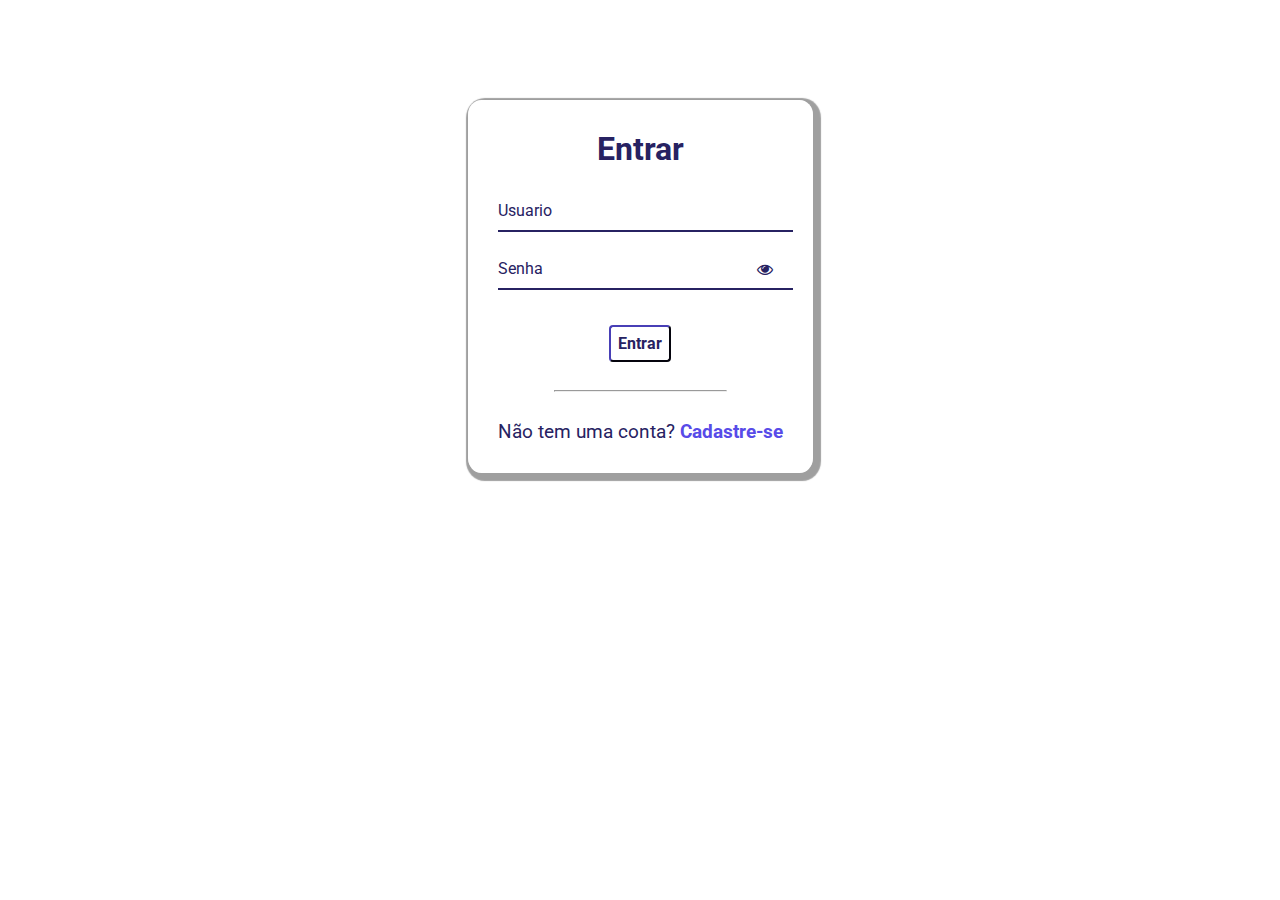
<file: recursos/recursos.html>
<!DOCTYPE html>
<html lang="pt-br">
<head>
    <meta charset="UTF-8">
    <meta name="viewport" content="width=device-width, initial-scale=1.0">
    <title>Recursos</title>
    <link rel="stylesheet" href="/bootstrap/css/bootstrap.min.css">
    <link rel="stylesheet" href="recursos.css">
    <link rel="stylesheet" href="recursos-responsivo.css">
</head>
<body>

    <nav id="nav" class="navbar navbar-expand navbar-dark bg-dark">
        <!-- Logo -->
        <a class="navbar-brand" href="/home/index.html">logo</a>
    
        <!-- Navegação -->
        <ul class="navbar-nav ml-auto mr-5">
          <li class="nav-item">
            <a class="nav-link" style="padding: 15px;" href="/home/index.html">Home</a>
          </li>
          <li class="nav-item">
            <a class="nav-link" style="padding: 15px;" href="/sobre-nos/sobre-nos.html">Sobre Nós</a>
          </li>
          <li class="nav-item">
            <a class="nav-link active" style="padding: 15px;" href="/recursos/recursos.html">Recursos</a>
          </li>
          <button style="cursor: pointer;" onclick="sair()">Sair</button>

    <script src="../assets/js/index.js"></script>
        </ul>
    </nav>

    <h2 id="titulo">O que torna uma senha forte?</h2>

    <main>
        <div class="caixa">
            <h3 id="t-1">Senhas fortes são exclusivas e aleatórias.</h3>
        
            <p class="txt-e">Os humanos não são muito bons na criação de senhas que não se enquadrem em um desses casos, muito menos em ambos. Por isso criamos o Gerador de senhas fortes do 1Password para criar senhas seguras e fáceis de memorizar para você. Entre as falhas de segurança, 81% são causadas por senhas reutilizadas ou fracas, por isso as senhas aleatórias e exclusivas são a sua melhor defesa contra ameaças online.</p>
            <div class="img-d">
                
            </div>
        </div>
        
        <div class="caixa">
            <div class="img-e">
                
            </div>
            <h3 id="t-m">Por que minha senha deve ser exclusiva?</h3>
        
            <p class="txt-d">Se você utilizar a mesma senha para acessar sua conta de email e sua conta bancária, um invasor precisará roubar somente uma senha para ter acesso a ambas as contas, duplicando a exposição. Se você utilizou a mesma senha em 14 contas diferentes, está facilitando muitíssimo o trabalho do invasor. Você pode se proteger utilizando um gerador para criar senhas únicas e fáceis de memorizar.</p>
            
        </div>
        
        <div class="caixa">
            <h3>Por que minha senha deve ser aleatória?</h3>
        
            <p class="txt-e">Senhas aleatórias são difíceis de adivinhar e mais difíceis de serem descobertas por programas de computador. Se houver um padrão discernível, as chances de um invasor utilizar ataques de força bruta e conseguir acesso à sua conta se multiplica exponencialmente. Senhas aleatórias podem conter um amontoado de caracteres não relacionados, mas a combinação de palavras não relacionadas também funciona. É assim que o Gerador de senhas fortes do 1Password cria senhas fáceis de memorizar, mas ainda assim fortes do ponto de vista criptográfico.</p>
            <div class="img-d">
                
            </div>
        </div>
        
        <div class="caixa-2">
            <h3>Gerador de senhas fortes com tecnologia do Fortpass</h3>
        
            <p>Se parecer difícil criar uma senha exclusiva e aleatória todas as vezes que precisar se cadastrar em um novo serviço, é porque é mesmo difícil. Foi por isso que criamos o Gerador de senhas fortes do 1Password, para gerar senhas fortes para você.</p>
        </div>
        
        <div class="caixa-2">
            <h3>Preciso gerar uma senha fácil de lembrar, mas forte. Alguma ideia?</h3>
        
            <p>A melhor maneira de gerar senhas seguras e fáceis de lembrar é utilizar um gerador de senhas aleatórias. Mas se você não tiver acesso à ferramenta Gerador de senhas fortes, lembre-se destas dicas para manter-se seguro online.</p>
        </div>
    </main>




</body>
</html>
</file>
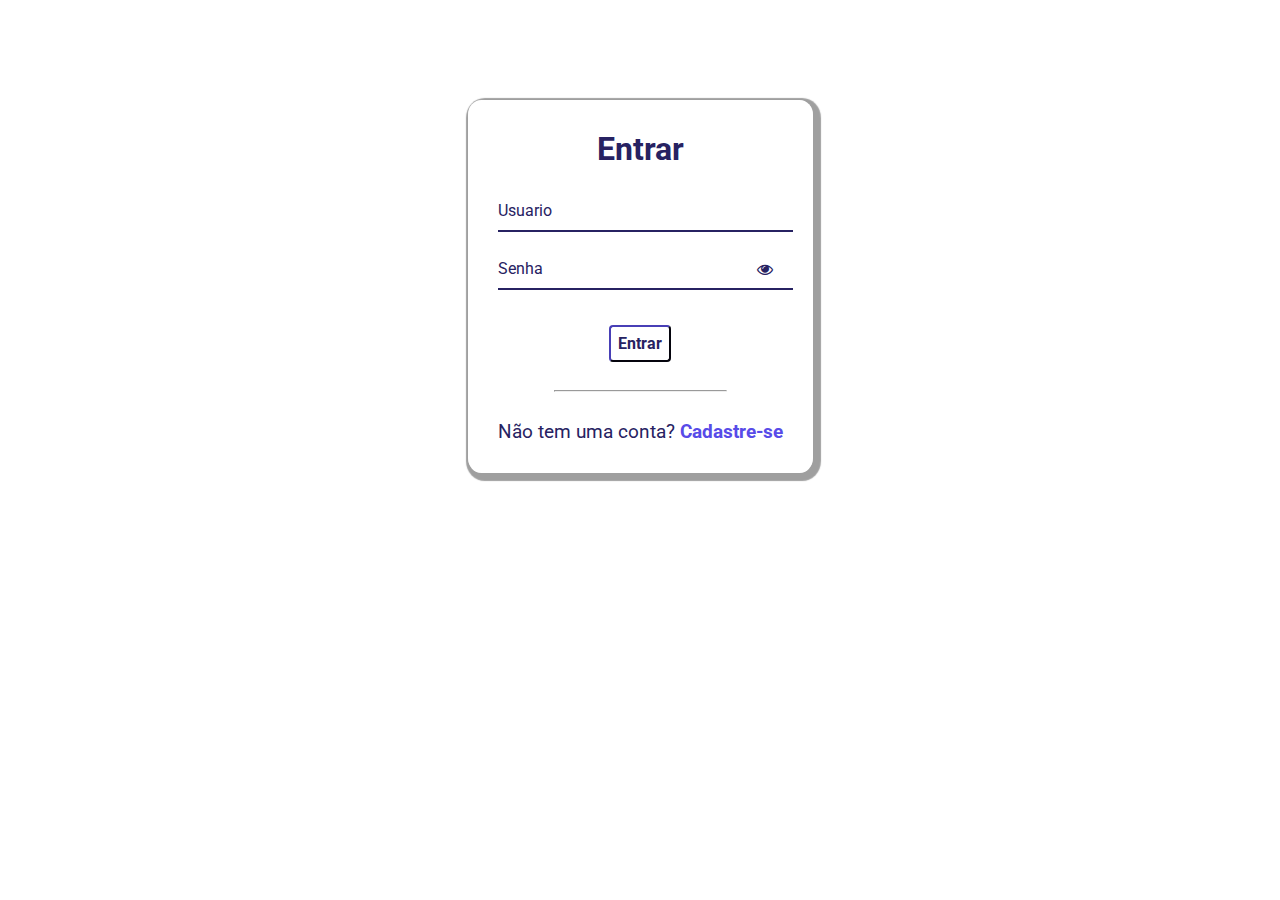
<file: sobre-nos/sobre-nos.html>
<!DOCTYPE html>
<html lang="pt-br">
<head>
    <meta charset="UTF-8">
    <meta name="viewport" content="width=device-width, initial-scale=1.0">
    <title>Sobre Nós</title>
    <link rel="stylesheet" href="/bootstrap/css/bootstrap.min.css">
    <link rel="stylesheet" href="sobre-nos.css">
    <link rel="stylesheet" href="sobre-nos-responsivo.css">
</head>
<body>

    <nav id="nav" class="navbar navbar-expand navbar-dark bg-dark">
        <!-- Logo -->
        <a class="navbar-brand" href="/home/index.html">logo</a>
    
        <!-- Navegação -->
        <ul class="navbar-nav ml-auto mr-5">
          <li class="nav-item">
            <a class="nav-link" style="padding: 15px;" href="/home/index.html">Home</a>
          </li>
          <li class="nav-item">
            <a class="nav-link active" style="padding: 15px;" href="/sobre-nos/sobre-nos.html">Sobre Nós</a>
          </li>
          <li class="nav-item">
            <a class="nav-link" style="padding: 15px;" href="/recursos/recursos.html">Recursos</a>
          </li>
          <button style="cursor: pointer;" onclick="sair()">Sair</button>

    <script src="../assets/js/index.js"></script>
        </ul>
    </nav>

    <h2 class="titulo">Proteja as senhas, chaves-senhas e informações confidenciais de forma fácil</h2>

    <div class="cards-x">
      <div class="card-x">
        <div class="conteudo-card">
          <h4>Pessoal</h4>
          <p>Gerenciamento de senhas para você e sua família a qualquer momento.</p>
        </div>
      </div>

      <div class="card-x">
        <div class="conteudo-card">
          <h4>Business</h4>
          <p>Proteja sua equipe para proteger sua empresa.</p>
        </div>
      </div>

      <div class="card-x">
        <div class="conteudo-card">
          <h4>Enterprise</h4>
          <p>Tenha liberdade para fazer movimentos ousados – sem correr grandes riscos.</p>
        </div>  
      </div>
    </div>

    <h2 class="titulo">Muito mais que um gerenciador de senhas</h2>
    <div class="cards-y">
      <div class="card-y">
        <div>
          <h4>Tudo o que você precisa quando você precisa</h4>
          <p>Senhas? Proteja informações bancárias, cartões de crédito, licenças de software e muito mais.</p>
        </div>
      </div>

      <div class="card-y">
        <div>
          <h4>Compartilhamento simples e seguro</h4>
          <p>Configure cofres de senhas compartilhadas para facilitar o acesso da família ou da equipe.  Compartilhe qualquer item do Fortpass do seu desktop, aplicativo ou navegador de forma rápida.</p>
        </div>
      </div>

      <div class="card-y">
        <div>
          <h4>Mais visibilidade, menos risco</h4>
          <p>Monitore e reduza riscos como possíveis violações de dados, tudo no Fortpass.</p>
        </div>  
      </div>
    </div>

    <h2 class="titulo">Segurança não é um recurso. É a nossa base.</h2>
    <div class="cards-x">
      <div class="card-x">
        <div class="conteudo-card">
          <h4>Seguro desde o projeto</h4>
          <p>Adicionar uma chave secreta à senha da conta proporciona uma camada extra exclusiva de segurança para proteção comprovada.</p>
        </div>
      </div>

      <div class="card-x">
        <div class="conteudo-card">
          <h4>Privado por padrão</h4>
          <p>Não podemos ver senhas ou informações confidenciais armazenadas no 1Password, então não podemos usá-las, compartilhá-las nem vendê-las, assim como ninguém mais poderá.</p>
        </div>
      </div>

      <div class="card-x">
        <div class="conteudo-card">
          <h4>Verificado por especialistas</h4>
          <p>As auditorias regulares feitas por empresas parceiras e a maior recompensa por bugs do setor nos ajudam a agir sobre contra ameaças antes mesmo que elas possam afetá-lo.</p>
        </div>  
      </div>
    </div>
    
</body>
</html>
</file>
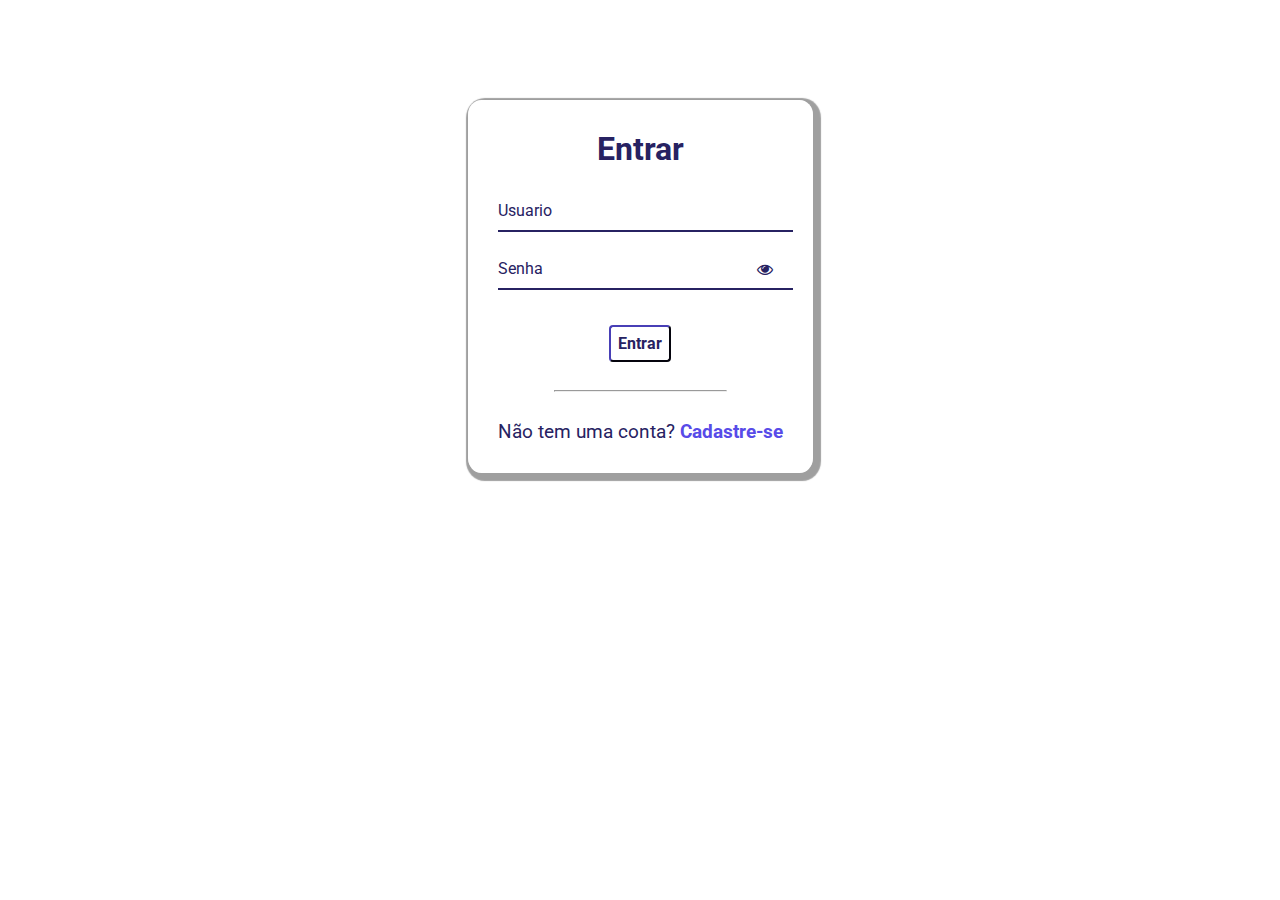
<file: assets/html/signin.html>
<!DOCTYPE html>
<html lang="pt-br">
  <head>
    <meta charset="UTF-8" />
    <meta http-equiv="X-UA-Compatible" content="IE=edge" />
    <meta name="viewport" content="width=device-width, initial-scale=1.0" />
    <link
      rel="stylesheet"
      href="https://stackpath.bootstrapcdn.com/font-awesome/4.7.0/css/font-awesome.min.css"
    />
    <link rel="stylesheet" href="../css/signin.css" />
    <title>Singin</title>
  </head>
  <body>
    <div class="container">
      <div class="card">
        <h1>Entrar</h1>


        <div id="msgError"></div>

        <div class="label-float">
          <input type="text" id="usuario" paceholder="" required />
          <label id="userLabel" for="usuario">Usuario</label>
        </div>

        <div class="label-float">
          <input type="password" id="senha" paceholder="" required />
          <label id="senhaLabel" for="senha">Senha</label>
          <i class="fa fa-eye" aria-hidden="true"></i>
        </div>

        <div class="justify-center">
          <button onclick="entrar()">Entrar</button>
        </div>

        <div class="justify-center">
          <hr />
        </div>

        <p>
          Não tem uma conta?
          <a href="./signup.html">
            Cadastre-se
          </a>
        </p>
      </div>
    </div>

    <script src="../js/signin.js"></script>
  </body>
</html>
</file>
<file: recursos/recursos.css>
#titulo {
    max-width: 70%;
    text-align: center;
    margin: 50px auto;
}

main {
    justify-content: center;
    align-items: center;
    display: inline-flex;
    flex-direction: column;
    margin-left: 5%;
    margin-right: 5%;
}

.img-d {
    display: inline-flex;
    /* float: right; */
    width: 200px;
    height: 150px;
    margin-left: 7%;
    margin-bottom: 2%;
    background-color: #d9d9d9;
}

.img-e {
    display: inline-block;
    float: left;
    width: 200px;
    height: 150px;
    margin: 2%;
    margin-right: 7%;
    background-color: #d9d9d9;
}

.caixa{
    width: 100%;
    /* border: 1px solid red; */
}

.txt-e {
    width: 70%;
    float: left;
}

.txt-d {
    width: 70%;
    float: left;
}

.caixa-2 {
    /* justify-content: center; */
    /* align-items: center; */
    text-align: center;
    width: 60%;
    margin: 3%;
}

.navbar-brand {
    margin-left: 100px;
}
</file>
<file: recursos/recursos-responsivo.css>
@media (max-width: 768px) {
    main {
        flex-direction: column;
        /* justify-content: space-between; */
        text-align: center;
    }

    .caixa {
        width: 80%;
    }

    #body {
      width: 70%;
    }

    #t-m {
        margin-top: 58%;
    }

    .txt-e, .txt-d {
        width: 100%;
        float: left;
    }

    .img-d, .img-e {
        width: 80%;
        height: 150px;
        background-color: #d9d9d9;
        margin-left: 2%;
        margin-top: 50px;
    }
  
    .img-e {
        margin-left: 11%;
    }

    .titulo {
        margin-left: 0;
    }

    .caixa-2 {
        width: 90%;
    }
}

@media (max-width: 992px) {
    main {
        margin-left: 12%;
        text-align: center;
    }

    .caixa-2 {
        margin-left: 0;
    }
    
    .img-e {
        margin-top: 10%;
    }

    #titulo {
        max-width: 70%;
    }
    
    #t-m {
        margin-top: 58%;
    }

    .navbar-brand {
      margin-left: 20px;
    }
}
</file>
<file: sobre-nos/sobre-nos.css>
.titulo {
    max-width: 60%;
    text-align: center;
    margin: 50px auto;
}

.cards-x {
    /* border: 1px solid red; */
    margin: 0 auto;
    width: 80%;
    display: flex;
    justify-content: space-between;
}

.card-x {
    border: 1px solid #000;
    width: 30%;
    height: 360px;
    text-align: center;
}

.conteudo-card {
    margin-top: 40%;
}

.cards-y {
    /* border: 1px solid #000; */
    margin-left: 13%;
    width: 40%;
    display: flex;
    flex-direction: column;
    justify-content: space-between;
}

.card-y {
    border: 1px solid #000;
    margin-bottom: 5%;
    height: 10%;
    padding: 20px;
}

.navbar-brand {
    margin-left: 100px;
}
</file>
<file: sobre-nos/sobre-nos-responsivo.css>
@media (max-width: 992px) {
    .titulo {
        max-width: 90%;
    }

    .cards-x {
        flex-direction: column;
        align-items: center;
    }

    .card-x {
        width: 80%;
        margin: 20px 0;
    }

    .cards-y {
        width: 80%;
        height: 20%;
    }
}

@media (max-width: 768px) {
    .titulo {
        font-size: 24px;
    }

    .cards-x {
        flex-direction: column;
        align-items: center;
    }

    .card-x {
        width: 90%;
        margin: 20px 0;
    }

    .cards-y {
        width: 80%;
        height: 20%;
    }

    .navbar-brand {
        margin-left: 20px;
      }
}

@media (max-width: 576px) {
    .titulo {
        font-size: 200%;
    }

    .card-x {
        width: 100%;
    }

    #body {
        width: 70%;
      }

    .cards-y {
        width: 80%;
        height: 20%;
    }   
}
</file>
<file: assets/css/signin.css>
@import url('https://fonts.googleapis.com/css2?family=Roboto:ital,wght@0,100;0,300;0,400;0,500;0,700;0,900;1,100;1,300;1,400;1,500;1,700;1,900&display=swap');

* {
  background-color: #ffffff;
  margin: 0;
  padding: 0;
  font-family: 'Roboto', sans-serif;
}

body {
  background-repeat: no-repeat;
  background-size: cover;
  background-attachment: fixed
  
}

.container {
  display: flex;
  justify-content: center;
  width: 100%;
  margin-top: 100px;
}

.card {
  background-color: #ffffff80;
  padding: 30px;
  border-radius: 4%;
  box-shadow: 3px 3px 1px 5px #00000060
}

h1{
  text-align: center;
  margin-bottom: 20px;
  color: #272262
}

.label-float input{
  width: 100%;
  padding: 5px 5px;
  display: inline-block;
  border: 0;
  border-bottom: 2px solid #272262;
  background-color: transparent;
  outline: none;
  min-width: 180px;
  font-size: 16px;
  transition: all .3s ease-out;
  border-radius: 0;
  
}

.label-float{
  position: relative;
  padding-top: 13px;
  margin-top: 5%;
  margin-bottom: 5%;
}

.label-float input:focus{
  border-bottom: 2px solid #4038a0;
}

.label-float label{
  color: #272262;
  pointer-event: none;
  position: absolute;
  top: 0;
  left: 0;
  margin-top: 13px;
  transition: all .3s ease-out;
}

.label-float input:focus + label,
.label-float input:valid + label{
  font-size: 13px;
  margin-top: 0;
  color: #4038a0
}

button{
  background-color: transparent;
  border-color: #272262;
  color: #272262;
  padding: 7px;
  font-weight: bold;
  font-size: 12pt;
  margin-top: 20px;
  border-radius: 4px;
  cursor: pointer;
  outline: none;
  transition: all .4s ease-out;
}

button:hover{
  background-color: #272262;
  color: #fff;
}

.justify-center{
  display: flex;
  justify-content: center;
}

hr{
  margin-top: 10%;
  margin-bottom: 10%;
  width: 60%;
}

p{
  color: #272262;
  font-size: 14pt;
  text-align: center;
}

a{
  color: #584be8;
  font-weight: bold;
  text-decoration: none;
  transition: all .3s ease-out;
}

a:hover{
  color: #272262;
}

.fa-eye{
  position: absolute;
  top: 15px;
  right: 10px;
  cursor: pointer;
  color: #272262;
}

 #msgError{
  text-align: center;
  color: #ff0000;
  background-color: #ffbbbb;
  padding: 10px;
  border-radius: 4px;
  display: none;
}
</file>
